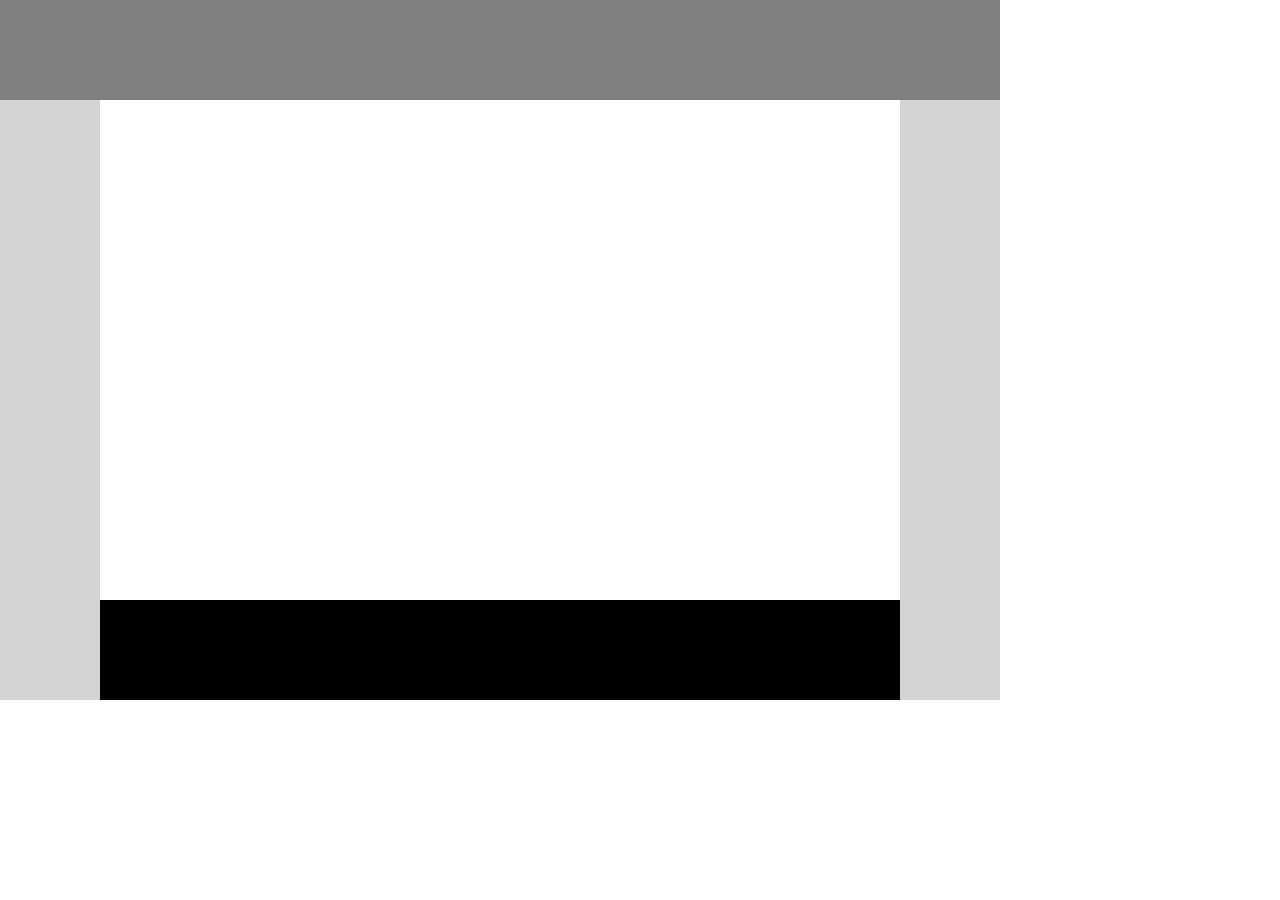
<file: first/index.html>
<!-- Put your HTML HERE, make sure to connect your index.css sheet -->
<!DOCTYPE html>
<html lang="en">
    <head>
        <title>First Solution</title>
        <link rel="stylesheet" href="index.css" />
    </head>

    <body>
        <div class="box-top"></div>
        <div class="box-left"></div><!--
        --><div class="box-bottom"></div><!-- 
        --><div class="box-right"></div>

    </body>

</html>
</file>
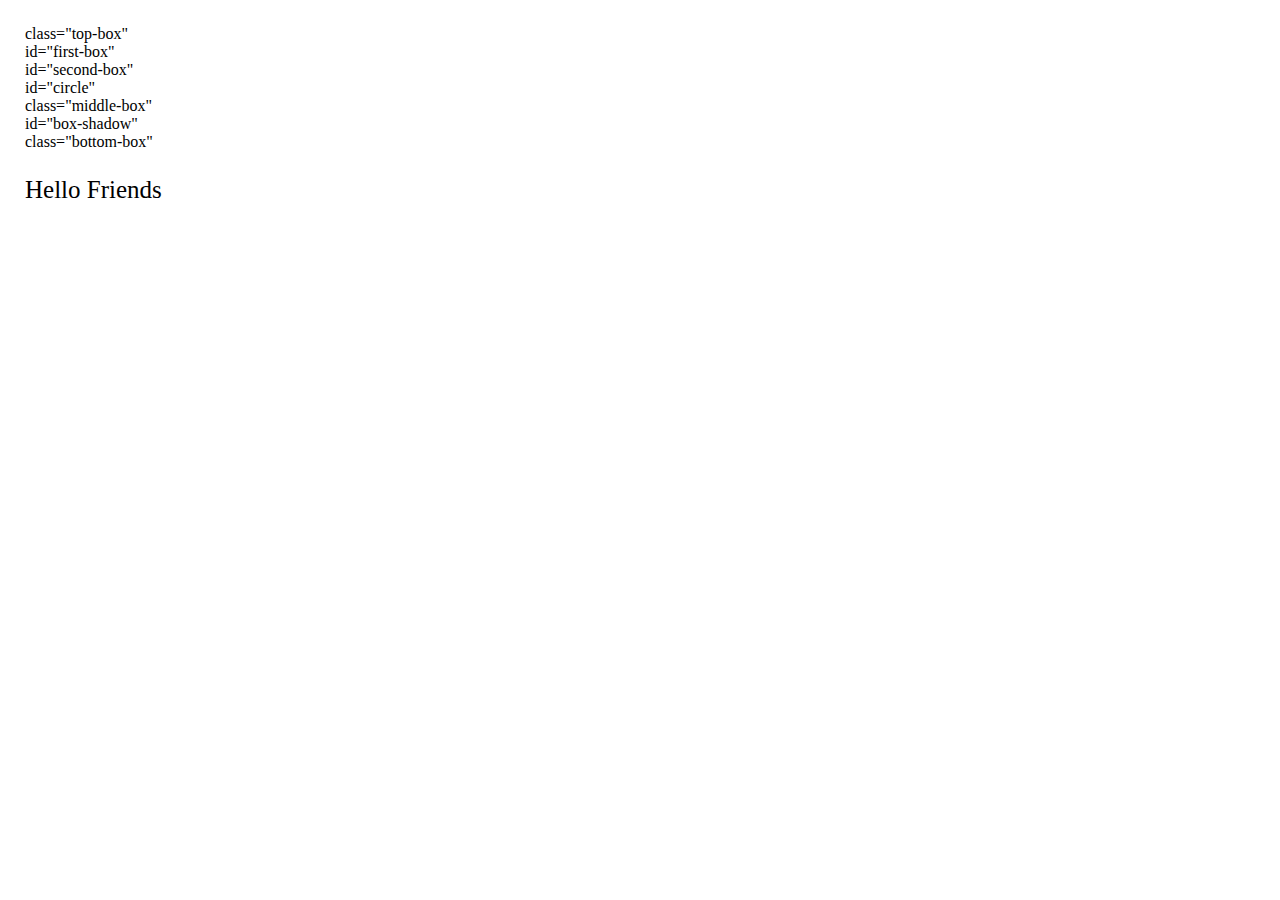
<file: second/index.html>
<!-- Put your HTML HERE, make sure to connect your index.css sheet -->
<!DOCTYPE html>
<html>
    <head>
        <title> Second Solution </title>
        <link rel="stylesheet" href="index.css" />
    </head>

    <body>
            <div>class="top-box"</div>
            <div>id="first-box"</div>
            <div>id="second-box"</div>
            <div>id="circle"</div>
        
            <div>class="middle-box"</div>
            <div>id="box-shadow"</div>
    
            <div>class="bottom-box"</div>
            <p>Hello Friends</p>
    </body>

</html>
</file>
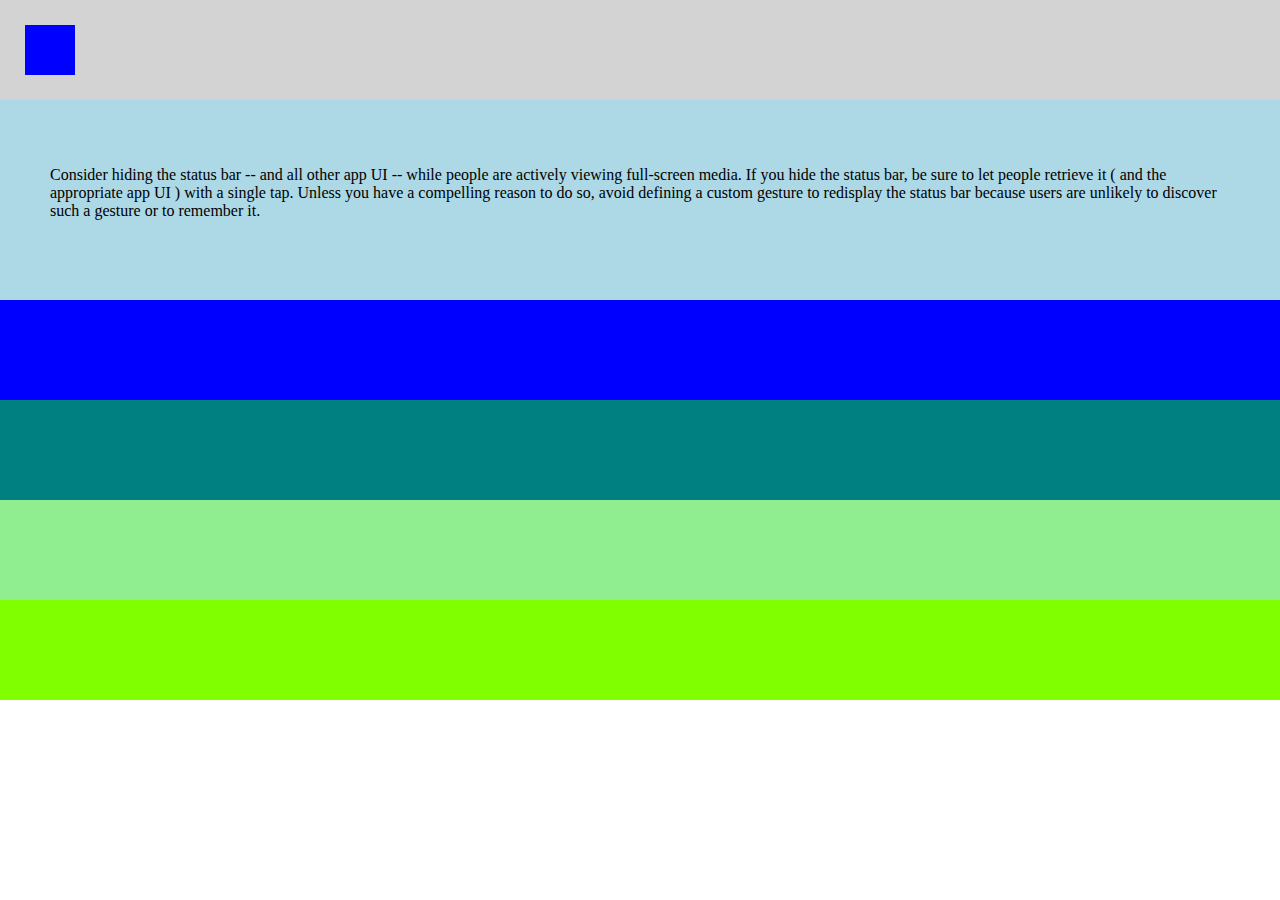
<file: third/index.html>
<!-- Put your HTML HERE, make sure to connect your index.css sheet -->
<!DOCTYPE html>
<html>
    <head>
        <title>Third Solution</title>
        <link rel="stylesheet" href="index.css" />
    </head>

    <body>
        <div class="row row-1">
            <div class="row-1-div"></div>
        </div>
    
        <div class="row-big row-2">
            <p>Consider hiding the status bar -- and all other app UI -- while people are actively viewing full-screen media. If you hide the status bar, be sure to let people retrieve it ( and the appropriate app UI ) with a single tap. Unless you have a compelling reason to do so, avoid defining a custom gesture to redisplay the status bar because users are unlikely to discover such a gesture or to remember it.</p>
        </div>
        
        <div class="row row-3"></div>
        <div class="row row-4"></div>
        <div class="row row-5"></div>
        <div class="row row-6"></div>

    </body>

</html>
</file>
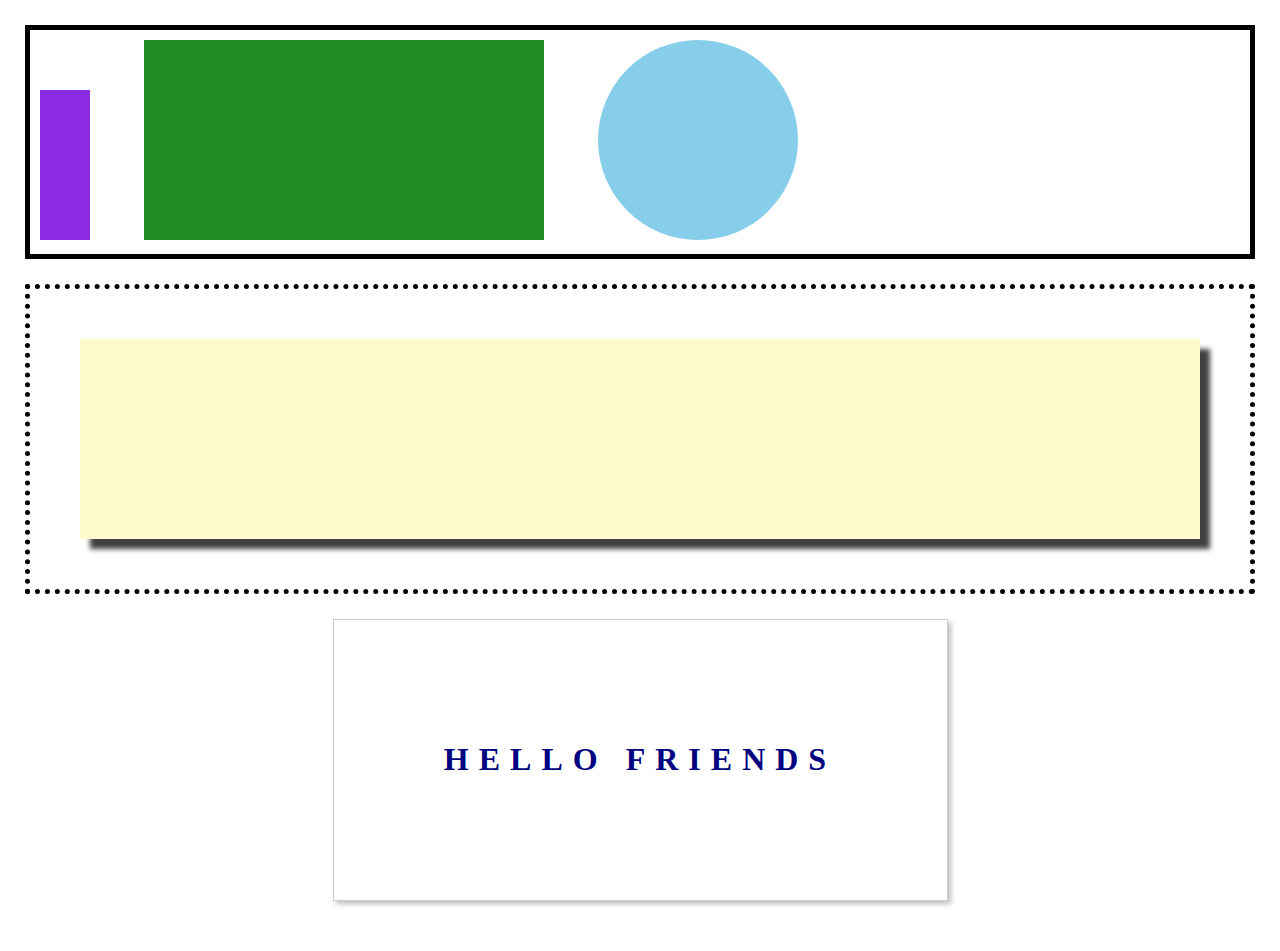
<file: second/solution/index.html>
<!DOCTYPE html>
<html>
  <head>
    <title> Second - Solution </title>
    <link rel="stylesheet" href="index.css" />
  </head>

  <body>
    <div class="container-one">
      <div class="square-one">
        
      </div>
      <div class="square-two">
        
      </div>
      <div class="circle-one">
        
      </div>
    </div>
    <div class="container-two">
        <div class="box-shadow">
          
        </div>
    </div>
    <div class="container-three">
      <h1>HELLO FRIENDS</h1>
    </div>
    
  </body>
</html>
</file>
<file: first/index.css>
*{
    margin: 0;
    padding: 0;
    border: 0;
    overflow: none;
    white-space: hidden;
}

.box-top {
    height: 100px;
    width: 1000px;
    background-color: gray;
}

.box-left {
    height: 600px;
    width: 100px;
    background-color: lightgray;
    display: inline-block;
}

.box-right {
    height: 600px;
    width: 100px;
    background-color: lightgray;
    display: inline-block;
}

.box-bottom {
    height: 100px;
    width: 800px;
    background-color: black;
    display: inline-block;
}
</file>
<file: second/index.css>
body {
    margin: 0;
    padding: 25px;
}

.top-box {
    border: solid black 5px;
    width: 1000px;
    padding: 20px;
    box-sizing: border-box;
}

#first-box {
    height: 100px;
    width: 50px;
    background-color: purple;
    display: inline-block;
    margin-right: 50px;
}

#second-box {
    height: 200px;
    width: 400px;
    background-color: green;    
    display: inline-block;
    margin-right: 50px;
}

#circle {
    height: 200px;
    width: 200px;
    background-color: blue;
    display: inline-block;
    border-radius: 50%;
}

.middle-box {
    border: dotted black 5px;
    width: 1000px;
    padding: 50px;
    box-sizing: border-box;
    margin-top: 25px;
}

#box-shadow {
    width: 1000px;
    height: 200px;
    background-color: blanchedalmond;
    margin: 50px auto;
    box-shadow: 8px 8px 8px black;
}

.bottom-box {
    height: 300px;
    width: 500px;
    border: solid gray 1px;
    padding: 100px ;
    box-sizing: border-box;
    margin: 0 auto;
    text-align: center;
}

p {
    font-size: 25px;
    color: black;
}
</file>
<file: third/index.css>
body, html {
    margin: 0;
    padding: 0;
}

.row {
    height: 100px;
    width: 100%
}

.row-big {
    height: 200px;
    width: 100%;
}

.row-1 {
    padding: 25px;
    background-color: lightgray;
    box-sizing: border-box;
}

.row-1-div {
    height: 50px;
    width: 50px;
    background-color: blue;
}

.row-2 {
    background-color: lightblue;
    box-sizing: border-box;
    padding: 50px;
}

.row-3 {
    background-color: blue;
}

.row-4 {
    background-color: teal;
}

.row-5 {
    background-color: lightgreen;
}

.row-6 {
    background-color: chartreuse;
}
</file>
<file: second/solution/index.css>
body {
  margin: 0;
  padding: 25px;
}

.container-one {
  width: 100%;
  border: 5px solid black;
  padding: 10px;
  box-sizing: border-box ;
}

.square-one {
  height: 150px;
  width: 50px;
  background-color: blueviolet;
  display: inline-block;
}
.square-two {
  height: 200px;
  width: 400px;
  display: inline-block;
  background-color: forestgreen;
  margin: 0 50px;
}
.circle-one {
  height: 200px;
  width: 200px;
  border-radius: 50%;
  background-color: skyblue;
  display: inline-block;
}

.container-two {
  width: 100%;
  border: 5px dotted black;
  padding: 50px;
  box-sizing: border-box ;
  margin-top: 25px; 
}

.box-shadow {
  width: 100%;
  height: 200px;
  background-color: lemonchiffon;
  -webkit-box-shadow: 10px 10px 5px 0px rgba(0,0,0,0.75);
  -moz-box-shadow: 10px 10px 5px 0px rgba(0,0,0,0.75);
  box-shadow: 10px 10px 5px 0px rgba(0,0,0,0.75);
}

.container-three {
  width: 50%;
  border: 1px solid #ccc;
  background-color: white;
  padding: 100px;
  box-sizing: border-box ;
  margin: 25px auto; 
  -webkit-box-shadow: 3px 3px 5px 0px rgba(0,0,0,0.25);
  -moz-box-shadow: 3px 3px 5px 0px rgba(0,0,0,0.25);
  box-shadow: 3px 3px 5px 0px rgba(0,0,0,0.25);
}

.container-three h1 {
  width: 100%;
  text-align: center;
  color: navy;
  letter-spacing: 10px;
}
</file>
